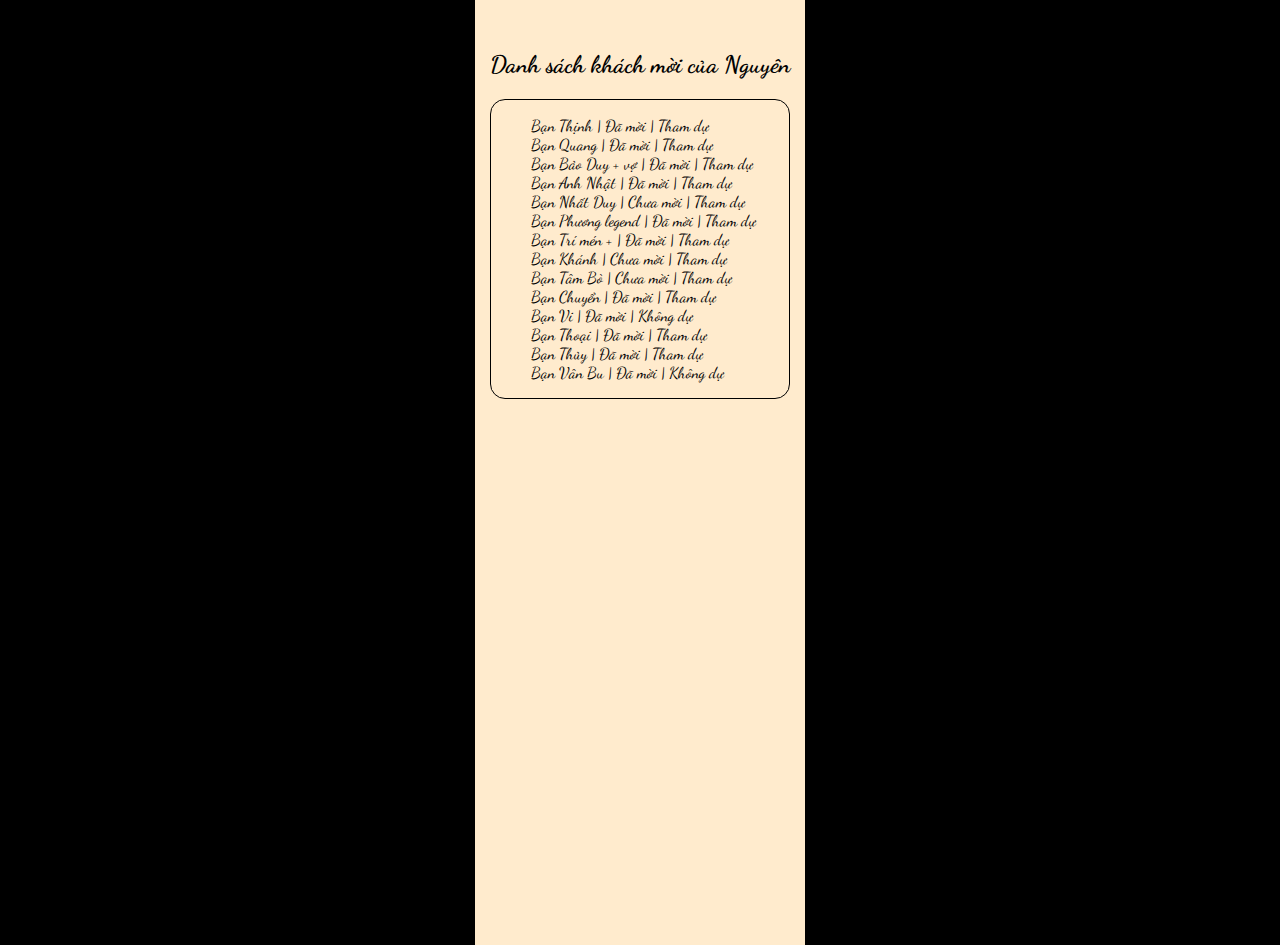
<file: partylist/index.html>
<!DOCTYPE html>
<html lang="en">
<head>
    <meta charset="UTF-8">
    <meta name="viewport" content="width=device-width, initial-scale=1.0">
    <meta http-equiv="X-UA-Compatible" content="ie=edge">
    <link href="https://fonts.googleapis.com/css?family=Dancing+Script" rel="stylesheet">
    <link href="style.css" type="text/css" >
    <title>party-friend-list</title>
</head>
<body>
    <section class="page-wrapper">
        <h2 class="list-title">Danh sách khách mời của Nguyên</h2>
        <div class="list-wrapper">
            <ul class="main-list">

            </ul>
        </div>
    </section>

    <style>
        body {
            padding: 0;
            margin: 0;
            box-sizing: border-box;
            display: flex;
            justify-content: center;
            align-items: center;
            background-color: black;
            font-family: 'Dancing Script', cursive;
        }

        ul {
            list-style: none;
        }

        .page-wrapper {
            background-color: blanchedalmond;
            padding: 15px;
            padding-top: 30px;
            font-weight: 300;
            height: 100vh;
            min-height: 600px;
            min-width: 300px;
            margin: auto;    
        }

        .list-wrapper {
            border: 1px solid black;
            border-radius: 15px;
        }
    </style>

    <script>
        const list1 = [
            {
                name: 'Thịnh',
                group: '1',
                invited: true,
                flag: true
            },
            {
                name: 'Quang',
                group: '1',
                invited: true,
                flag: true
            },
            {
                name: 'Bảo Duy + vợ',
                group: '1',
                invited: true,
                flag: true
            },
            {
                name: 'Anh Nhật',
                group: '1',
                invited: true,
                flag: true
            },
            {
                name: 'Nhất Duy',
                group: '1',
                invited: false,
                flag: true
            },
            {
                name: 'Phương legend',
                group: '1',
                invited: true,
                flag: true
            },
            {
                name: 'Trí mén +',
                group: '1',
                invited: true,
                flag: true
            },
        ],

        list2 = [
            {
                name: 'Khánh',
                group: '2',
                invited: false,
                flag: true
            },
            {
                name: 'Tâm Bò',
                group: '2',
                invited: false,
                flag: true
            },
            {
                name: 'Chuyển',
                group: '2',
                invited: true,
                flag: true
            },
            {
                name:'Vi',
                group: '2',
                invited: true,
                flag: false
            },
            {
                name: 'Thoại',
                group: '2',
                invited: true,
                flag: true
            },
            {
                name: 'Thủy',
                group: '2',
                invited: true,
                flag: true
            },
            {
                name: 'Vân Bu',
                group: '2',
                invited: true,
                flag: false
            },

        ];

        let main_list = document.querySelector('.main-list');
        console.log(main_list);
        const LIST = [...list1, ... list2].map((obj, i) => {
            return `
                <li>
                    Bạn ${obj.name} | ${obj.invited ? 'Đã mời' : 'Chưa mời'} | ${obj.flag ? 'Tham dự' : 'Không dự'}
                </li>
            `
        }).join('');
        main_list.innerHTML = LIST;
    </script>
</body>
</html>
</file>
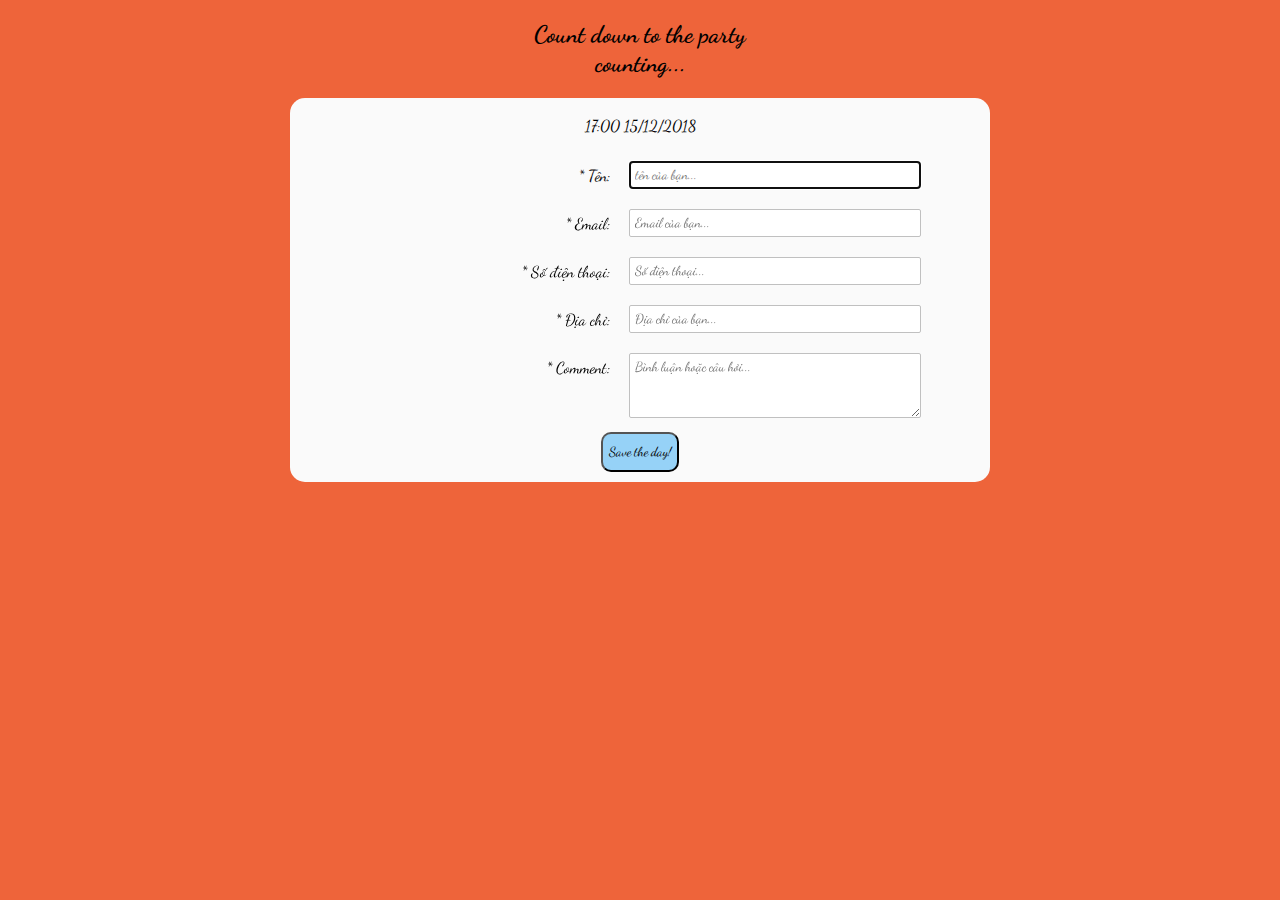
<file: savetheday/index.html>
<!DOCTYPE html>
<html lang="en">
<head>
    <meta charset="UTF-8">
    <meta name="viewport" content="width=device-width, initial-scale=1.0">
    <meta http-equiv="X-UA-Compatible" content="ie=edge">
    <link rel="stylesheet" href="style.css" type="text/css">
    <link href="https://fonts.googleapis.com/css?family=Dancing+Script" rel="stylesheet">
    <title>Document</title>
</head>
<body>
    <header></header>
    <main>
        <h2>
            <span>Count down to the party</span>
            <br>
            <span id="maintimer">counting...</span>
        </h2>
        <div class="form-wrapper">
            <p>17:00 15/12/2018</p>
            <form id="text-form" action="https://docs.google.com/forms/d/e/1FAIpQLSf4MyqMqOY9_mWUkhSPo79281JK1mXXLowRHQ7t4dWXHp94hQ/formResponse" target="_self" method="POST">
                <div class="rowtab">
                    <div class="label">
                        <label id="name-label" for="entry.2118966323">* Tên: </label>
                    </div>
                    <div class="righttab">
                        <input autofocus type="text" name="entry.2118966323" id="name" class="input-field" placeholder="tên của bạn..." required>
                    </div>
                </div>
                <div class="rowttab">
                    <div class="label">
                        <label id="email-label" for="entry.2122792521">* Email: </label>
                    </div>
                    <div class="righttab">
                        <input type="email" name="entry.2122792521" id="email" class="input-field" placeholder="Email của bạn..." required>
                    </div>
                </div>
                <div class="rowtab">
                    <div class="label">
                        <label id="phone-label" for="entry.1855301860">* Số điện thoại: </label>
                    </div>
                    <div class="righttab">
                        <input id="phone" name="entry.1855301860" class="input-field" placeholder="Số điện thoại..." type="tel" required>
                    </div>
                </div>
                <div class="rowtab">
                    <div class="label">
                        <label id="address-label" for="entry.980818395">* Địa chỉ: </label>
                    </div>
                    <div class="righttab">
                        <input id="address" name="entry.980818395" class="input-field" placeholder="Địa chỉ của bạn..." type="text" required>
                    </div>
                </div>
                <div class="rowtab">
                    <div class="label">
                        <label id="comment-label" for="entry.1311429415">* Comment: </label>
                    </div>
                    <div class="righttab">
                        <textarea id="comment" name="entry.1311429415" class="input-field" placeholder="Bình luận hoặc câu hỏi..." row="6" type="text" required></textarea>
                    </div>
                </div>
                <button id="postform" type="submit">Save the day!</button>
            </form>
        </div>
    </main>
    <footer></footer>
</body>
<script src="script.js"></script>
</html>
</file>
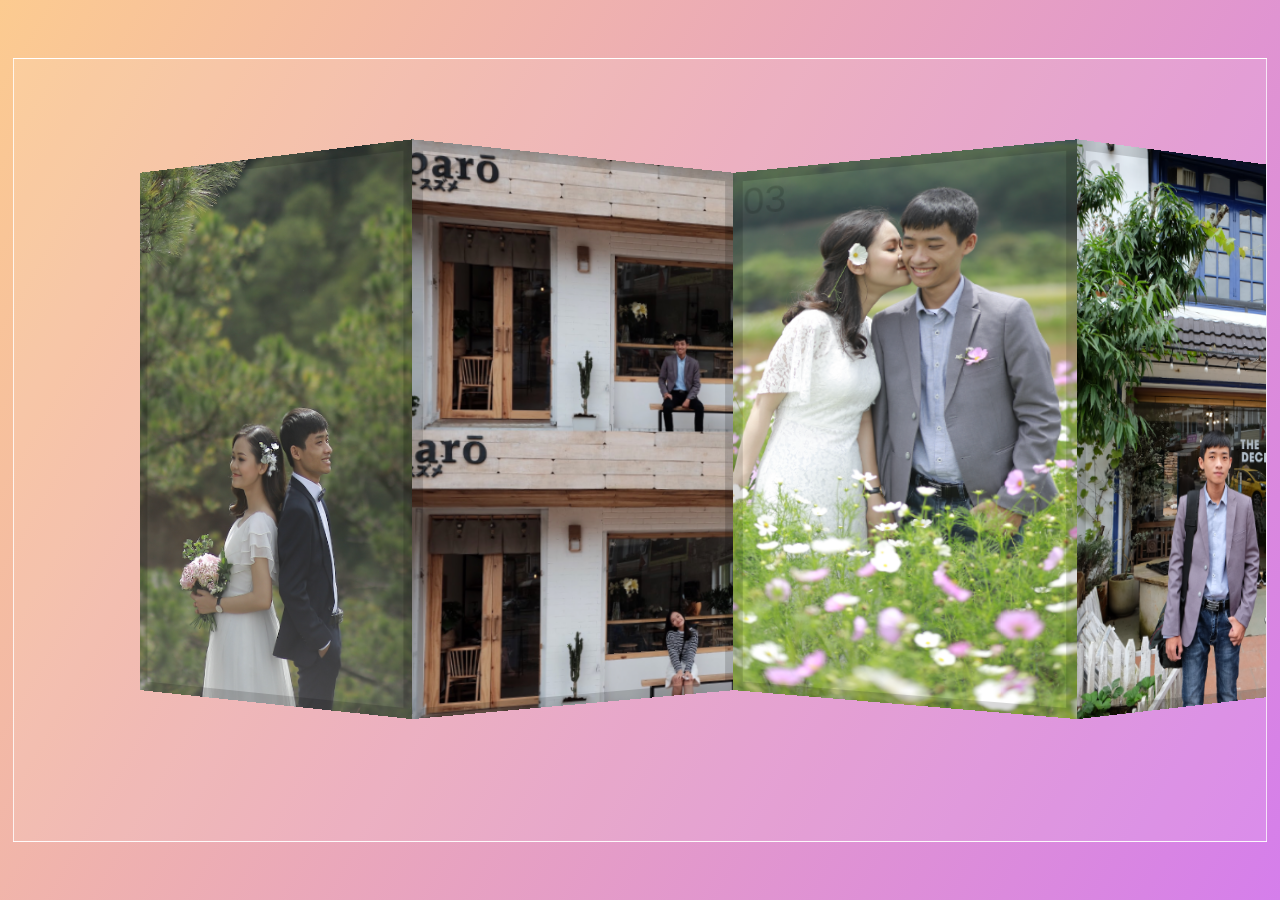
<file: slider/index.html>
<!DOCTYPE html>
<html lang="en">
  <head>
    <meta charset="UTF-8" />
    <title>Gallery</title>
    <link rel="stylesheet" href="style.css" />
    <link
      rel="icon"
      href="./public/favicon.ico"
      type="image/gif"
      sizes="16x16"
    />
  </head>
  <body>
    <div class="items">
      <div class="item item1">01</div>
      <div class="item item2">02</div>
      <div class="item item3">03</div>
      <div class="item item4">04</div>
      <div class="item item5">05</div>
      <div class="item item6">06</div>
      <div class="item item7">07</div>
      <div class="item item8">08</div>
      <div class="item item9">09</div>
      <div class="item item10">10</div>
      <div class="item item11">11</div>
      <div class="item item12">12</div>
      <div class="item item13">13</div>
      <div class="item item14">14</div>
      <div class="item item15">15</div>
      <div class="item item16">16</div>
      <div class="item item17">17</div>
      <div class="item item18">18</div>
      <div class="item item19">19</div>
      <div class="item item20">20</div>
      <div class="item item21">21</div>
      <div class="item item22">22</div>
      <div class="item item23">23</div>
      <div class="item item24">24</div>
      <div class="item item25">25</div>
    </div>

    <script>
      const slider = document.querySelector(".items");
      let isDown = false;
      let startX;
      let scrollLeff;

      slider.addEventListener("mousedown", e => {
        isDown = true;
        slider.classList.add("active");
        startX = e.pageX - slider.offsetLeft;
        scrollLeff = slider.scrollLeft;
        console.log(startX);
      });
      slider.addEventListener("mouseleave", () => {
        isDown = false;
        slider.classList.remove("active");
      });
      slider.addEventListener("mouseup", () => {
        isDown = false;
        slider.classList.remove("active");
      });
      slider.addEventListener("mousemove", e => {
        if (!isDown) return;
        e.preventDefault();
        const x = e.pageX - slider.offsetLeft;
        const walk = (-x + startX) * 4;
        slider.scrollLeft = scrollLeff - walk;
        console.log(walk);
      });
    </script>
  </body>
</html>
</file>
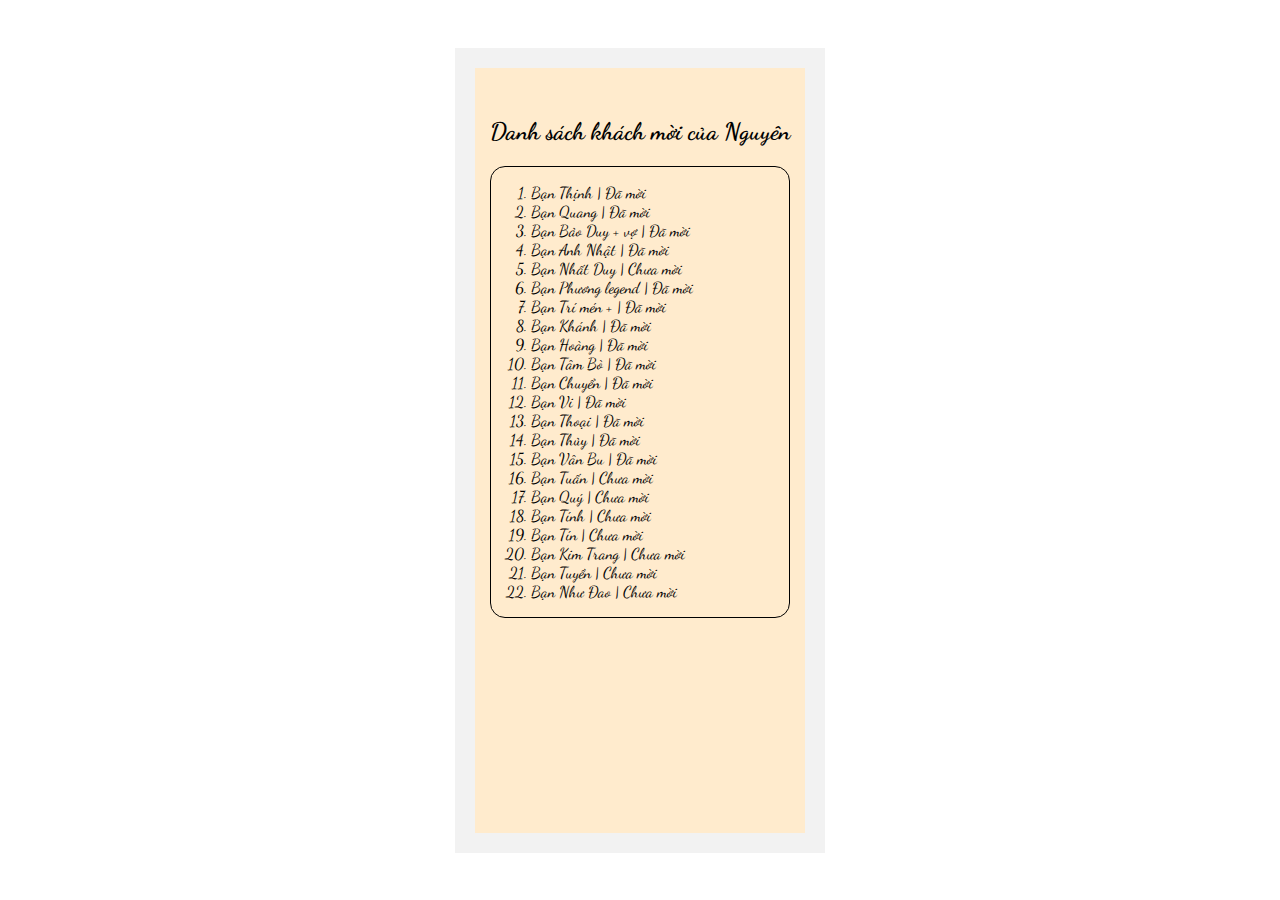
<file: partylist/list_invited/index.html>
<!DOCTYPE html>
<html lang="en">
  <head>
    <meta charset="UTF-8" />
    <meta name="viewport" content="width=device-width, initial-scale=1.0" />
    <meta http-equiv="X-UA-Compatible" content="ie=edge" />
    <link
      href="https://fonts.googleapis.com/css?family=Dancing+Script"
      rel="stylesheet"
    />
    <title>party-friend-list</title>
  </head>
  <body>
    <section class="page-wrapper">
      <h2 class="list-title">Danh sách khách mời của Nguyên</h2>
      <div class="list-wrapper"><ol class="main-list"></ol></div>
    </section>

    <style>
      body {
        padding: 0;
        margin: 0;
        box-sizing: border-box;
        display: flex;
        justify-content: center;
        align-items: center;
        background-color: black;
        font-family: "Dancing Script", cursive;
        background: url("https://source.unsplash.com/nDqA4d5NL0k/2000x2000")
          no-repeat center center;
        background-size: cover;
        height: 100vh;
      }

      ul {
        list-style: none;
      }

      .page-wrapper {
        background-color: blanchedalmond;
        padding: 15px;
        padding-top: 30px;
        font-weight: 300;
        height: 80%;
        width: auto;
        min-height: 600px;
        min-width: 300px;
        margin: auto;
        box-shadow: 0 0 0 20px rgba(0, 0, 0, 0.05);
      }

      .list-wrapper {
        border: 1px solid black;
        border-radius: 15px;
        text-align: justify;
      }
    </style>

    <script>
      const list1 = [
          {
            name: "Thịnh",
            group: "1",
            invited: true,
            flag: true
          },
          {
            name: "Quang",
            group: "1",
            invited: true,
            flag: true
          },
          {
            name: "Bảo Duy + vợ",
            group: "1",
            invited: true,
            flag: true
          },
          {
            name: "Anh Nhật",
            group: "1",
            invited: true,
            flag: true
          },
          {
            name: "Nhất Duy",
            group: "1",
            invited: false,
            flag: true
          },
          {
            name: "Phương legend",
            group: "1",
            invited: true,
            flag: true
          },
          {
            name: "Trí mén +",
            group: "1",
            invited: true,
            flag: true
          }
        ],
        list2 = [
          {
            name: "Khánh",
            group: "2",
            invited: true,
            flag: true
          },
          {
            name: "Hoàng",
            group: "2",
            invited: true,
            flag: true
          },
          {
            name: "Tâm Bò",
            group: "2",
            invited: true,
            flag: true
          },
          {
            name: "Chuyển",
            group: "2",
            invited: true,
            flag: true
          },
          {
            name: "Vi",
            group: "2",
            invited: true,
            flag: false
          },
          {
            name: "Thoại",
            group: "2",
            invited: true,
            flag: true
          },
          {
            name: "Thủy",
            group: "2",
            invited: true,
            flag: true
          },
          {
            name: "Vân Bu",
            group: "2",
            invited: true,
            flag: false
          },
          {
            name: "Tuấn",
            group: "2",
            invited: false,
            flag: false
          },
          {
            name: "Quý",
            group: "2",
            invited: false,
            flag: false
          },
          {
            name: "Tính",
            group: "2",
            invited: false,
            flag: false
          }
        ],
        list_py = [
          {
            name: "Tín",
            group: "2",
            invited: false,
            flag: false
          },
          {
            name: "Kim Trang",
            group: "2",
            invited: false,
            flag: false
          },
          {
            name: "Tuyền",
            group: "2",
            invited: false,
            flag: false
          },
          {
            name: "Như Đao",
            group: "2",
            invited: false,
            flag: false
          }
        ];

      let main_list = document.querySelector(".main-list");
      console.log(main_list);
      const LIST = [...list1, ...list2, ...list_py]
        .map((obj, i) => {
          return `
                            <li>
                                <span>Bạn ${obj.name} </span> <span> | ${
            obj.invited ? "Đã mời" : "Chưa mời"
          } </span>
                            </li>
                        `;
        })
        .join("");
      main_list.innerHTML = LIST;
    </script>
  </body>
</html>
</file>
<file: savetheday/style.css>
html,
body {
  background-color: #ee643a;
  text-align: center;
  font-family: "Times New Roman", Times, serif;
  min-width: 320px;
}

body {
  font-family: "Dancing Script", cursive;
}
::placeholder {
  font-family: "Dancing Script", cursive;
}

input[type="text"],
input[type="tel"],
input[type="email"] {
  font-family: "Dancing Script", cursive;
}

button {
  font-family: inherit;
  height: 3em;
  width: auto;
  margin-bottom: 10px;
  border-radius: 10px;
  background-color: #96d2f7;
  transition-duration: 0.4s;
}

button:hover {
  background-color: #ec572a;
  box-shadow: 0 12px 16px 0 rgba(0, 0, 0, 0.24),
    0 17px 50px 0 rgba(0, 0, 0, 0.19);
}

.form-wrapper {
  padding-top: 2px;
  max-width: 700px;
  background-color: rgb(250, 250, 250);
  margin: 0 auto;
  border-radius: 15px;
}

.input-field {
  width: 280px;
  padding: 5px;
  margin: 10px;
  border: 1px solid #c0c0c0;
  border-radius: 2px;
}

@media only screen and (max-width: 760px) {
  .form-wrapper {
    max-width: 600px;
    margin: 0 auto;
  }
  .input-field {
    width: 120px;
    overflow: hidden;
  }
}

.label {
  display: inline-block;
  text-align: right;
  width: 40%;
  padding: 5px;
  vertical-align: top;
  margin-top: 10px;
}

.righttab {
  display: inline-block;
  text-align: left;
  width: 48%;
  vertical-align: middle;
}

#submit {
  background-color: #59ace0;
  border-radius: 4px;
  color: white;
  font-size: 1em;
  height: 40px;
  width: 96px;
  margin: 10px;
  border: 0px solid;
}

.dropdown {
  height: 35px;
  width: 140px;
  padding: 5px;
  margin: 10px;
  margin-top: 15px;
  border: 1px solid #c0c0c0;
  border-radius: 2px;
}

.radio,
.checkbox {
  position: relative;
  left: -43px;
  margin-left: 10px;
  display: block;
  padding-bottom: 10px;
}

textarea {
  height: 4em;
  font-family: "Dancing Script", cursive;
}
</file>
<file: slider/style.css>
html {
  box-sizing: border-box;
  /* background: url("https://source.unsplash.com/NFs6dRTBgaM/2000x2000") fixed; */
  background-image: linear-gradient(120deg, #fccb90, #d57eeb);
  background-size: cover;
}

*,
*:before,
*:after {
  box-sizing: inherit;
}

body {
  min-height: 100vh;
  display: flex;
  justify-content: center;
  align-items: center;
  font-family: sans-serif;
  font-size: 20px;
  margin: 0;
}

.items {
  height: 800px;
  padding: 100px;
  width: 100%;
  border: 1px solid white;
  overflow-x: scroll;
  overflow-y: hidden;
  white-space: nowrap;
  user-select: none;
  cursor: pointer;
  transition: all 0.2s;
  transform: scale(0.98);
  will-change: transform;
  position: relative;
  background: rgba(255, 255, 255, 0.1);
  font-size: 0;
  perspective: 1800px;
}

.items.active {
  background: rgba(255, 255, 255, 0.3);
  cursor: grabbing;
  cursor: -webkit-grabbing;
  transform: scale(1);
}

.item {
  width: 320px;
  min-width: 300px;
  max-width: 450px;
  height: calc(100% - 40px);
  display: inline-flex;
  /* align-items: center;
  justify-content: center; */
  font-size: 40px;
  font-weight: 100;
  color: rgba(0, 0, 0, 0.15);
  box-shadow: inset 0 0 0 10px rgba(0, 0, 0, 0.15);
  background-repeat: no-repeat;
  overflow: hidden;
  background-size: cover;
  padding: 10px;
  background-color: wheat;
  background-position: center top;
}

.item:nth-child(9n + 1) {
  background-image: url(../public/i1.png);
  background-position: center bottom;
}
.item:nth-child(9n + 2) {
  background-image: url(../public/i2.png);
  background-position: center center;
}
.item:nth-child(9n + 3) {
  background-image: url(../public/i3.png);
  background-position: center top;
}
.item:nth-child(9n + 4) {
  background-image: url(../public/i4.png);
  background-position: center bottom;
}
.item:nth-child(9n + 5) {
  background-image: url(../public/i5.png);
  background-position: center center;
}
.item:nth-child(9n + 6) {
  background-image: url(../public/i6.png);
  background-position: center bottom;
}
.item:nth-child(9n + 7) {
  background-image: url(../public/i7.png);
  background-position: center top;
}
.item:nth-child(9n + 8) {
  background-image: url(../public/i8.png);
  background-position: center bottom;
}
.item:nth-child(9n + 9) {
  background-image: url(../public/i9.png);
  background-position: center bottom;
}
.item:nth-child(9n + 10) {
  background-image: url(../public/i10.png);
  background-position: center bottom;
}
.item:nth-child(9n + 11) {
  background-image: url(../public/i11.png);
  background-position: center bottom;
}
.item:nth-child(9n + 12) {
  background-image: url(../public/i12.png);
  background-position: center bottom;
}
.item:nth-child(9n + 13) {
  background-image: url(../public/i13.png);
  background-position: center bottom;
}
.item:nth-child(9n + 14) {
  background-image: url(../public/i14.png);
  background-position: center center;
}
.item:nth-child(9n + 15) {
  background-image: url(../public/i15.png);
  background-position: center bottom;
}
.item:nth-child(9n + 16) {
  background-image: url(../public/i16.png);
  background-position: center bottom;
}
.item:nth-child(9n + 17) {
  background-image: url(../public/i17.png);
  background-position: right bottom;
}
.item:nth-child(9n + 18) {
  background-image: url(../public/i18.png);
  background-position: center bottom;
}
.item:nth-child(9n + 19) {
  background-image: url(../public/i19.png);
  background-position: center bottom;
}
.item:nth-child(9n + 20) {
  background-image: url(../public/i20.png);
  background-position: center top;
}
.item:nth-child(9n + 21) {
  background-image: url(../public/i21.png);
  background-position: center top;
}
.item:nth-child(9n + 22) {
  background-image: url(../public/i22.png);
  background-position: center top;
}
.item:nth-child(9n + 23) {
  background-image: url(../public/i23.png);
  background-position: center top;
}
.item:nth-child(9n + 24) {
  background-image: url(../public/i24.png);
  background-position: center bottom;
}
.item:nth-child(9n + 25) {
  background-image: url(../public/i25.png);
  background-position: center bottom;
}

.item:nth-child(even) {
  transform: scaleX(1.31) rotateY(40deg);
}
.item:nth-child(odd) {
  transform: scaleX(1.31) rotateY(-40deg);
}

/* 
  ##Device = Tablets, Ipads (portrait)
  ##Screen = B/w 768px to 1024px
*/

@media (min-width: 768px) and (max-width: 1024px) {
  .items {
    padding: 20px;
    padding-bottom: 0;
    perspective: 4200px;
  }

  .item {
    height: 90%;
    min-width: 300px;
  }
}

/* 
  ##Device = Tablets, Ipads (landscape)
  ##Screen = B/w 768px to 1024px
*/

@media (min-width: 768px) and (max-width: 1024px) and (orientation: landscape) {
  .items {
    height: 98vh;
    padding: 20px;
    padding-bottom: 0;
  }

  .item {
    height: 90%;
    min-width: 300px;
  }
}

/* 
  ##Device = Low Resolution Tablets, Mobiles (Landscape)
  ##Screen = B/w 481px to 767px
*/

@media (min-width: 481px) and (max-width: 767px) {
  .items {
    height: 98vh;
    padding: 20px;
    padding-bottom: 0;
  }

  .item {
    height: 90%;
    min-width: 350px;
  }
}

/* 
  ##Device = Most of the Smartphones Mobiles (Portrait)
  ##Screen = B/w 320px to 479px
*/

@media (min-width: 320px) and (max-width: 480px) {
  .items {
    height: 90vh;
  }

  .item {
    height: 90%;
    min-width: 350px;
  }
}
</file>
